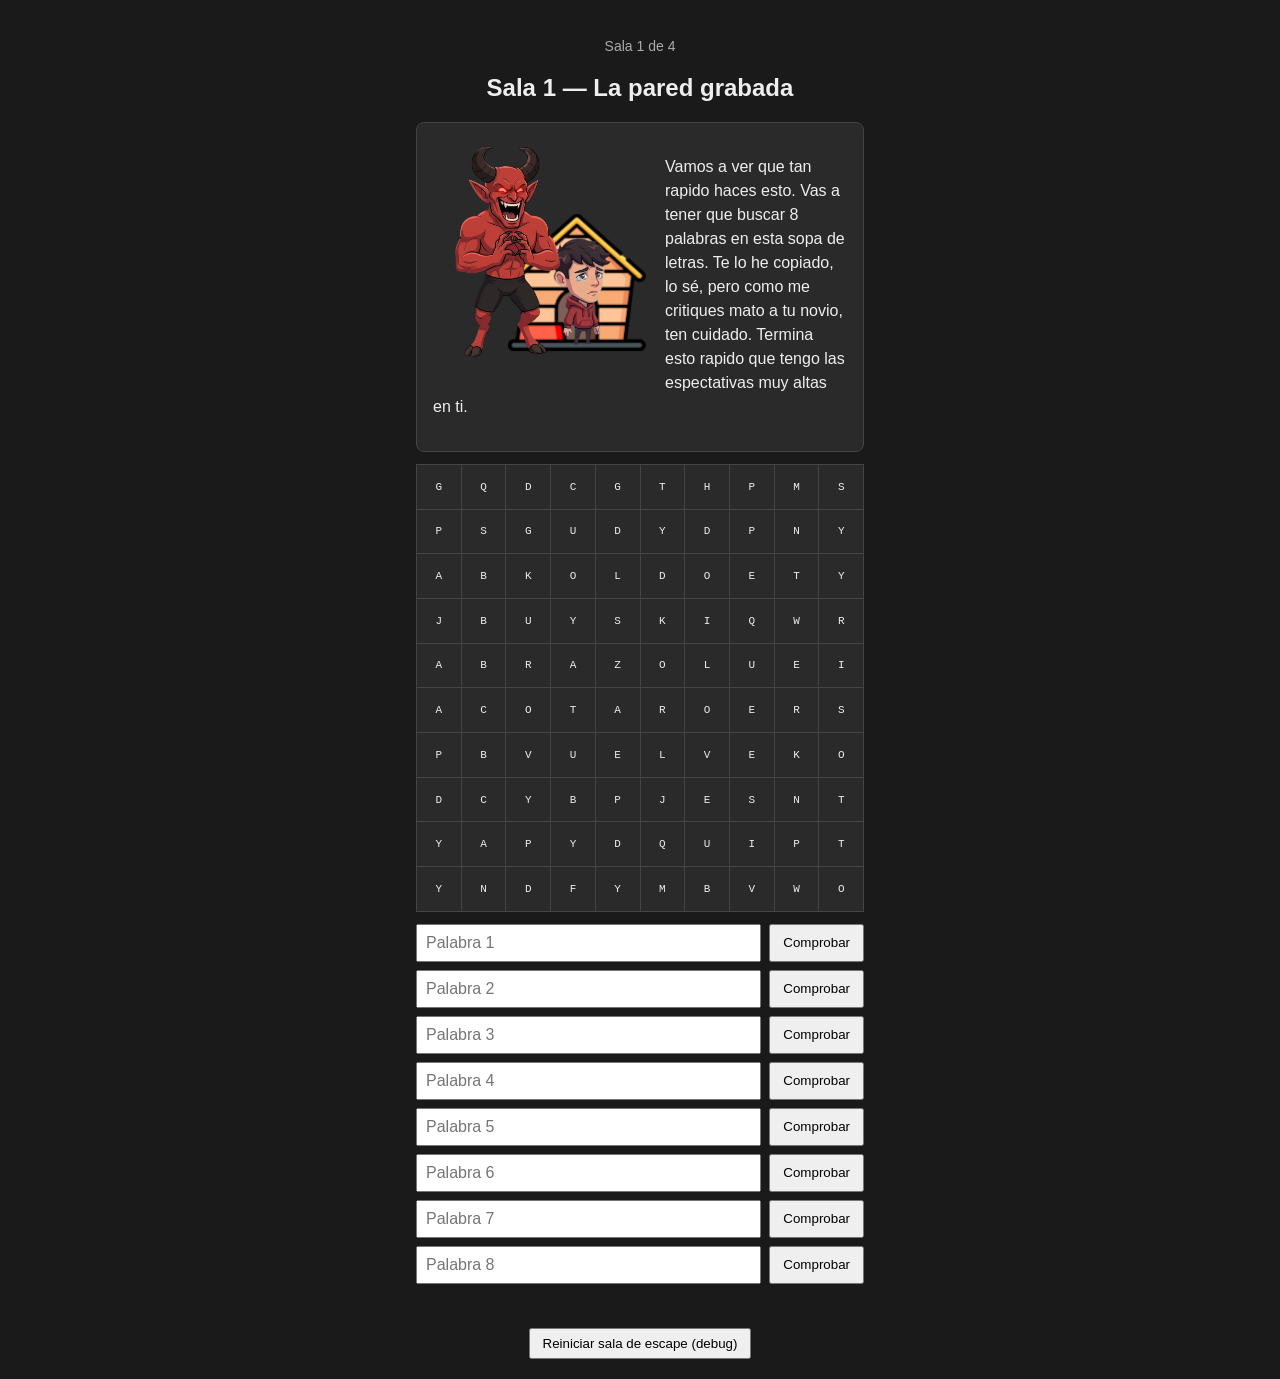
<file: escape.html>
<!DOCTYPE html>
<html lang="es">
<head>
<meta charset="UTF-8" />
<meta name="viewport" content="width=device-width, initial-scale=1.0" />
<title>Sala de Escape - Cumple de Candela</title>
<style>
  /* ============================================
     ESTILOS MINIMOS - SOLO FUNCIONALES, SIN DISEÑO
     (mismo criterio que mapa.html: primero que funcione)
     ============================================ */
  * { box-sizing: border-box; }

  body {
    margin: 0;
    font-family: sans-serif;
    background: #1a1a1a;
    color: #eee;
    min-height: 100vh;
    display: flex;
    flex-direction: column;
    align-items: center;
  }

  #contenedor {
    max-width: 480px;
    width: 100%;
    padding: 24px 16px;
  }

  #sala-progreso {
    text-align: center;
    color: #aaa;
    font-size: 14px;
    margin-bottom: 4px;
  }

  #sala-titulo {
    text-align: center;
  }

  #sala-pista {
    background: #2a2a2a;
    border: 1px solid #444;
    border-radius: 8px;
    padding: 16px;
    line-height: 1.5;
    white-space: pre-line; /* respeta los "\n\n" de pistas con varios párrafos (ej. sala 3) */
  }

  #input-codigo {
    width: 100%;
    padding: 10px;
    font-size: 16px;
    margin-top: 12px;
    box-sizing: border-box;
  }

  #btn-abrir-candado {
    width: 100%;
    padding: 10px;
    margin-top: 8px;
    cursor: pointer;
    font-size: 16px;
  }

  #sala-feedback {
    color: #f87171;
    min-height: 1.2em;
    text-align: center;
    margin-top: 8px;
  }

  /* ---- Sala tipo "elección" (casillas con foto para tocar) ---- */
  #eleccion-pista {
    background: #2a2a2a;
    border: 1px solid #444;
    border-radius: 8px;
    padding: 16px;
    line-height: 1.5;
    white-space: pre-line;
  }

  #eleccion-opciones {
    display: flex;
    justify-content: center;
    gap: 12px;
    margin-top: 12px;
  }

  .casilla-eleccion {
    background: #2a2a2a;
    border: 2px solid #444;
    border-radius: 8px;
    padding: 8px;
    width: 100px;
    cursor: pointer;
    font: inherit;
    color: #eee;
  }

  .casilla-eleccion:hover {
    border-color: #93c5fd;
  }

  .casilla-eleccion img {
    width: 100%;
    height: auto;
    display: block;
  }

  .casilla-eleccion span {
    display: block;
    margin-top: 6px;
    font-size: 14px;
  }

  /* ---- Sala tipo "sopa de letras" ---- */
  #sopa-intro {
    background: #2a2a2a;
    border: 1px solid #444;
    border-radius: 8px;
    padding: 16px;
    line-height: 1.5;
    overflow: hidden; /* contiene la imagen flotante de abajo, si no el fondo/borde quedan más bajos que ella */
  }

  /* mismo ancho que #img-demonio-final en mapa.html (mapa de niveles) */
  #img-demonio-sopa {
    float: left;
    width: 220px;
    height: auto;
    margin: 0 12px 8px 0;
  }

  #sopa-grilla {
    display: grid;
    gap: 1px;
    background: #444;
    border: 1px solid #444;
    margin: 12px 0;
    font-family: monospace;
    user-select: none;
  }

  .celda-sopa {
    background: #2a2a2a;
    color: #eee;
    aspect-ratio: 1;
    display: flex;
    align-items: center;
    justify-content: center;
    font-size: 11px;
    transition: color 0.3s ease;
  }

  .celda-sopa.encontrada {
    color: #f87171;
    font-weight: bold;
  }

  #sopa-palabras {
    display: flex;
    flex-direction: column;
    gap: 8px;
  }

  .fila-palabra-sopa {
    display: flex;
    gap: 8px;
  }

  .fila-palabra-sopa input {
    flex: 1;
    min-width: 0;
    padding: 8px;
    font-size: 16px;
    box-sizing: border-box;
  }

  .fila-palabra-sopa button {
    padding: 8px 12px;
    cursor: pointer;
  }

  /* ---- Sala tipo "juego 2048" ---- */
  #zona-2048 {
    text-align: center;
  }

  #intro-2048 {
    background: #2a2a2a;
    border: 1px solid #444;
    border-radius: 8px;
    padding: 16px;
    line-height: 1.5;
    text-align: left;
    margin-bottom: 12px;
    overflow: hidden; /* contiene la imagen flotante, mismo truco que #sopa-intro */
  }

  /* misma imagen y mismo ancho que en la sala 1 (#img-demonio-sopa) y que
     en el mapa (#img-demonio-final en mapa.html) */
  #img-demonio-2048 {
    float: left;
    width: 220px;
    height: auto;
    margin: 0 12px 8px 0;
  }

  #info-2048 {
    color: #ccc;
    margin-bottom: 8px;
  }

  #btn-jugar-2048 {
    padding: 10px 24px;
    font-size: 16px;
    cursor: pointer;
  }

  #tablero-2048 {
    display: grid;
    grid-template-columns: repeat(4, 1fr);
    gap: 6px;
    background: #444;
    border: 1px solid #444;
    border-radius: 6px;
    padding: 6px;
    margin: 12px auto 0;
    max-width: 320px;
  }

  .celda-2048 {
    background: #2a2a2a;
    color: #eee;
    aspect-ratio: 1;
    display: flex;
    align-items: center;
    justify-content: center;
    font-size: 20px;
    font-weight: bold;
    border-radius: 4px;
  }

  /* animación mínima al mover: la celda que cambió de valor (ficha que
     entró, se fusionó, o apareció nueva) hace un pequeño "pop" */
  @keyframes destacar-celda-2048 {
    0% { transform: scale(1.15); }
    100% { transform: scale(1); }
  }

  .celda-2048.actualizada {
    animation: destacar-celda-2048 0.15s ease-out;
  }

  /* ---- Diálogo / cutscenes (mismo motor que mapa.html, ver js/dialogo.js) ---- */
  #dialogo-overlay {
    position: fixed;
    inset: 0;
    background: rgba(0, 0, 0, 0.6);
    display: flex;
    flex-direction: column;
    align-items: center;
    justify-content: center;
    padding: 24px;
    z-index: 200;
  }

  #dialogo-overlay.oculto {
    display: none;
  }

  #dialogo-personaje {
    max-height: 38vh;
    width: auto;
    margin-bottom: -16px;
    pointer-events: none;
  }

  #dialogo-vineta {
    background: #fff;
    border-radius: 24px;
    padding: 20px 24px;
    max-width: 420px;
    width: 100%;
    box-shadow: 0 10px 30px rgba(0, 0, 0, 0.35);
    text-align: center;
  }

  #dialogo-nombre {
    margin: 0 0 8px;
    font-weight: bold;
    color: #d6336c;
  }

  #dialogo-texto {
    margin: 0 0 14px;
    font-size: 16px;
    line-height: 1.4;
    color: #1a1a1a;
  }

  #btn-dialogo-siguiente {
    padding: 8px 20px;
    cursor: pointer;
  }

  /* ---- Sala tipo "despedida" (la última, sin reto) ---- */
  #zona-despedida {
    text-align: center;
  }

  #despedida-texto {
    background: #2a2a2a;
    border: 1px solid #444;
    border-radius: 8px;
    padding: 16px;
    line-height: 1.5;
    text-align: left;
    white-space: pre-line;
  }

  #zona-despedida a {
    display: inline-block;
    margin-top: 16px;
    color: #93c5fd;
  }

  .oculto {
    display: none;
  }

  #zona-debug {
    text-align: center;
    padding: 20px;
  }

  #zona-debug button {
    padding: 6px 12px;
    cursor: pointer;
  }
</style>
</head>
<body>

  <div id="contenedor">
    <div id="zona-juego">
      <p id="sala-progreso"></p>
      <h2 id="sala-titulo"></h2>

      <div id="zona-codigo">
        <p id="sala-pista"></p>
        <input type="text" id="input-codigo" placeholder="Escribe el código" />
        <button id="btn-abrir-candado">Abrir candado</button>
        <p id="sala-feedback"></p>
      </div>

      <div id="zona-eleccion">
        <p id="eleccion-pista"></p>
        <div id="eleccion-opciones"><!-- casillas generadas por JS --></div>
      </div>

      <div id="zona-sopa-letras">
        <div id="sopa-intro">
          <img id="img-demonio-sopa" src="multimedia/demonio con casita.png" alt="Demonio con casita" />
          <p id="sopa-intro-texto"></p>
        </div>
        <div id="sopa-grilla"><!-- celdas generadas por JS --></div>
        <div id="sopa-palabras"><!-- filas de input generadas por JS --></div>
      </div>

      <div id="zona-2048">
        <div id="intro-2048">
          <img id="img-demonio-2048" src="multimedia/demonio con casita.png" alt="Demonio con casita" />
          <p id="intro-2048-texto"></p>
        </div>
        <p id="info-2048">
          <span id="puntuacion-2048"></span> ·
          <span id="objetivo-2048"></span> ·
          <span id="tiempo-2048"></span>
        </p>
        <button id="btn-jugar-2048">Jugar</button>
        <div id="tablero-2048" class="oculto"><!-- celdas generadas por JS --></div>
      </div>

      <div id="zona-despedida">
        <p id="despedida-texto"></p>
        <a href="mapa.html">← Volver al mapa</a>
      </div>
    </div>
  </div>

  <div id="zona-debug">
    <button id="btn-reiniciar-escape">Reiniciar sala de escape (debug)</button>
  </div>

  <!-- Diálogo / cutscenes: mismo motor que mapa.html. Se usa al fallar el
       2048 (sala 2) y para la conversación final antes de la despedida (sala 4) -->
  <div id="dialogo-overlay" class="oculto">
    <img id="dialogo-personaje" alt="" />
    <div id="dialogo-vineta">
      <p id="dialogo-nombre"></p>
      <p id="dialogo-texto"></p>
      <button id="btn-dialogo-siguiente">Siguiente ▶</button>
    </div>
  </div>

  <script src="js/normalizar.js"></script>
  <script src="js/sopa-letras.js"></script>
  <script src="js/juego-2048.js"></script>
  <script src="js/conversaciones.js"></script>
  <script src="js/dialogo.js"></script>
  <script src="js/escape-salas.js"></script>
  <script src="js/escape.js"></script>
</body>
</html>
</file>
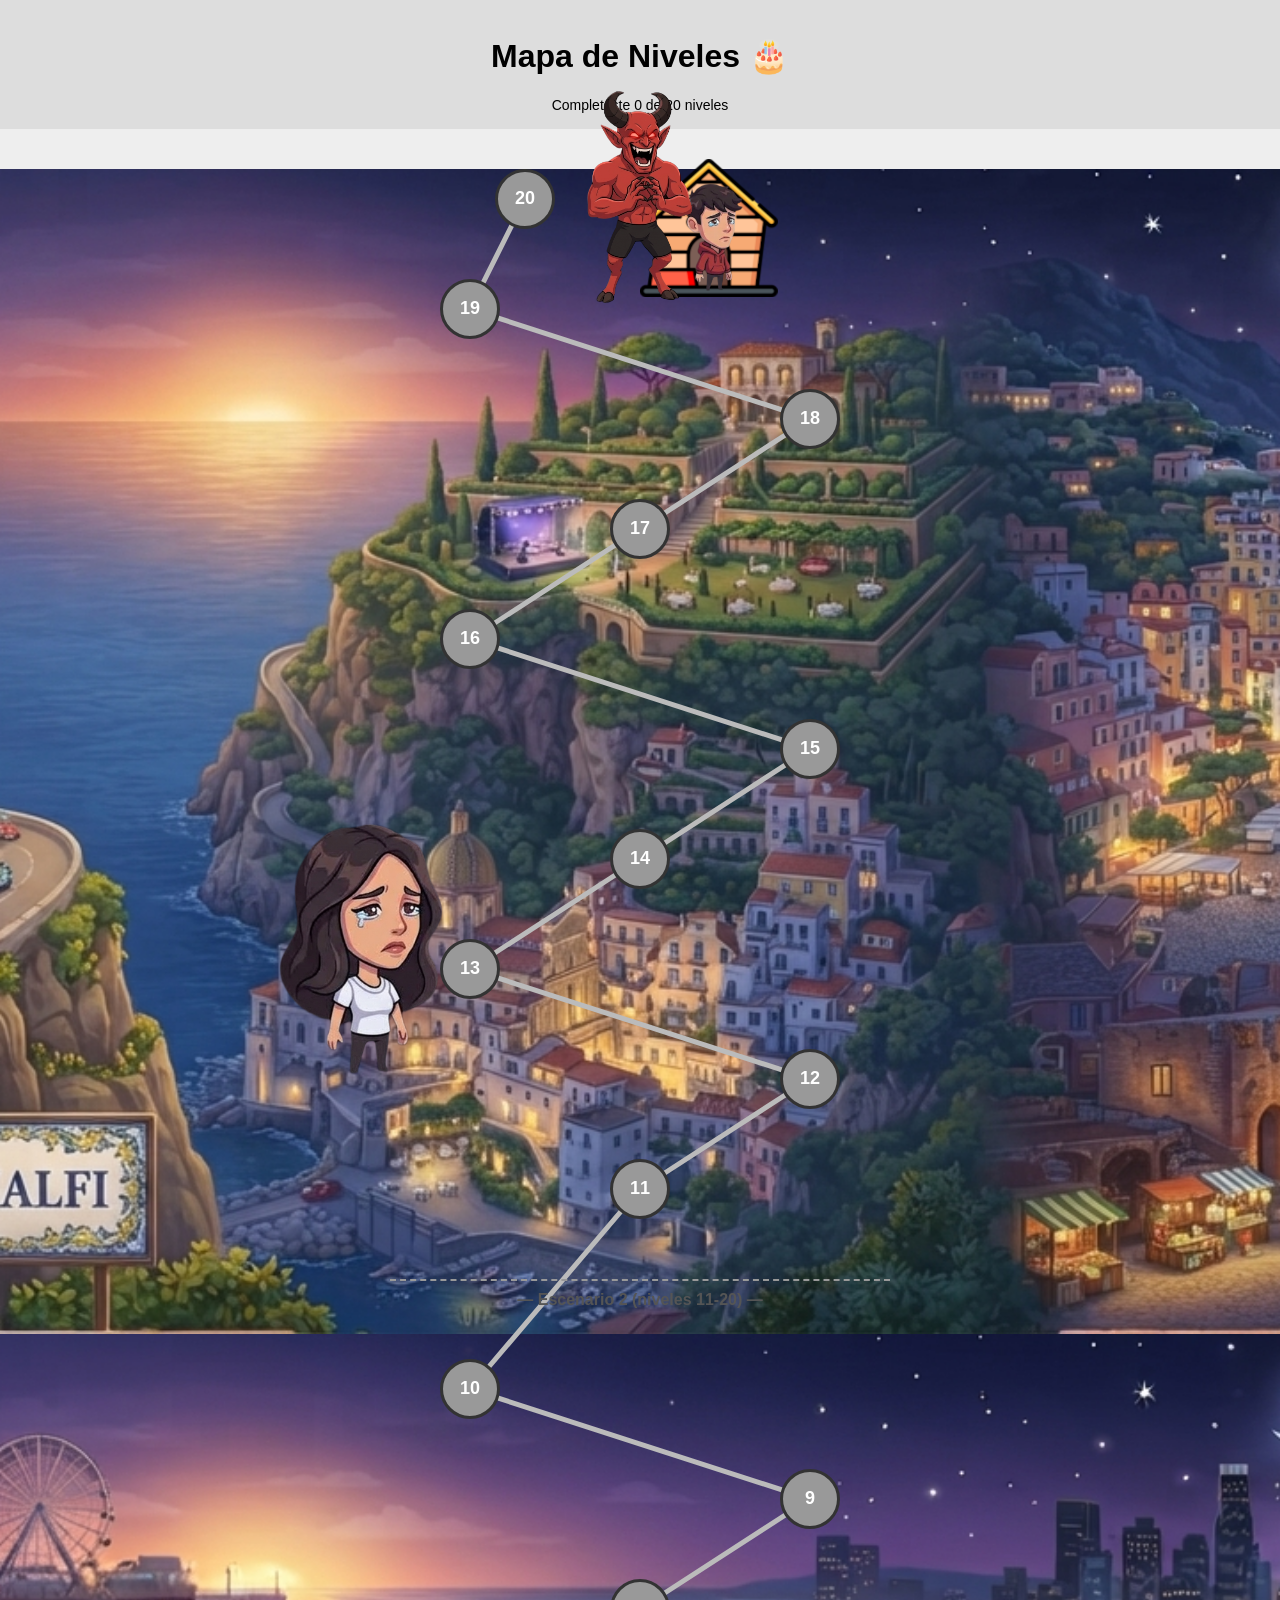
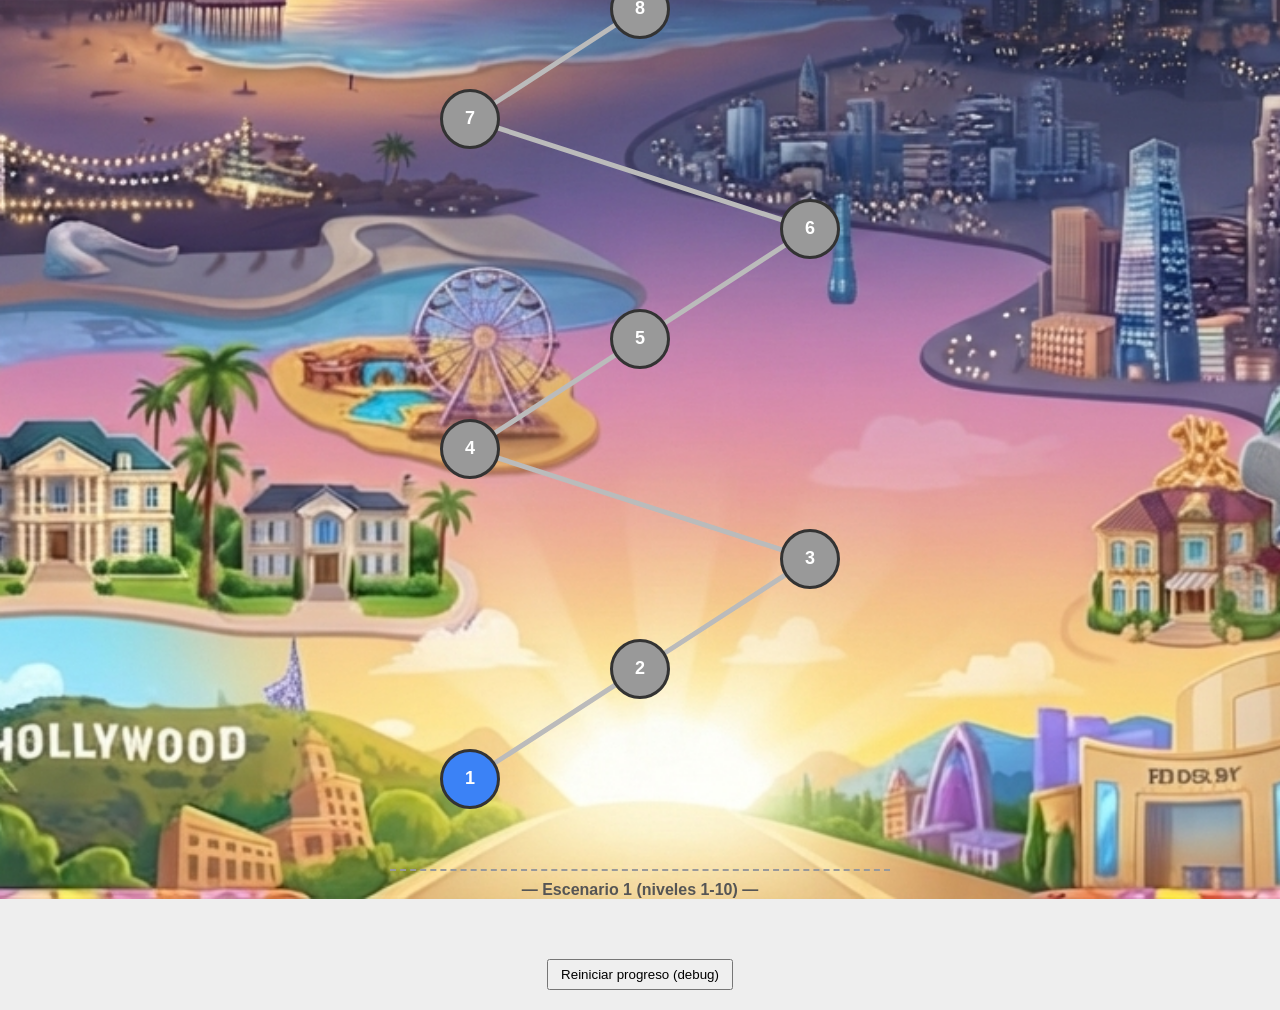
<file: mapa.html>
<!DOCTYPE html>
<html lang="es">
<head>
<meta charset="UTF-8" />
<meta name="viewport" content="width=device-width, initial-scale=1.0" />
<title>Mapa de Niveles - Cumple de Candela</title>
<style>
  /* ============================================
     ESTILOS MINIMOS - SOLO FUNCIONALES, SIN DISEÑO
     ============================================ */
  * { box-sizing: border-box; }

  body {
    margin: 0;
    font-family: sans-serif;
    background: #eee;
    overflow-x: hidden; /* los fondos de escenario rompen el ancho con 100vw (ver .fondo-escenario) */
  }

  header {
    padding: 16px;
    text-align: center;
    background: #ddd;
  }

  #progreso-texto {
    margin: 4px 0 0;
    font-size: 14px;
  }

  #mapa-wrapper {
    position: relative;
    max-width: 500px;
    margin: 0 auto;
    padding: 40px 0;
  }

  #rutas {
    position: absolute;
    top: 0;
    left: 0;
    pointer-events: none;
  }

  /* Fondos temáticos por escenario: un <div> por escenario, ubicado y
     medido en JS (calcularRangoVerticalEscenario en script.js) para que
     cubra justo el alto de sus niveles, no todo el mapa. Van antes que
     #rutas en el HTML para quedar siempre detrás de líneas/niveles/Candela. */
  #fondos-escenarios {
    position: absolute;
    top: 0;
    left: 0;
    width: 100%;
    pointer-events: none;
  }

  /* Full-bleed: rompe el ancho de 500px de #mapa-wrapper para que la
     imagen cubra TODO el ancho de la pantalla, no solo la columna angosta
     donde están los números. "left: 50%" + "translateX(-50%)" recentra
     el div (ya de 100vw de ancho) respecto al centro de la pantalla, no
     respecto a #mapa-wrapper. La posición vertical (top/height) sigue
     viniendo del JS, en coordenadas de #mapa-wrapper. */
  .fondo-escenario {
    position: absolute;
    left: 50%;
    width: 100vw;
    transform: translateX(-50%);
    background-size: cover;
    background-position: center;
  }

  /* Candela: en reposo vive en coordenadas del MAPA (position: absolute,
     relativa a #mapa-wrapper), así que scrollea junto con el resto del
     camino y se queda "pegada" a su nivel en vez de perseguir la pantalla. */
  #img-candela-cayendo {
    position: absolute;
    top: 0;
    left: 50%;
    width: 200px;
    height: auto;
    transform: translateX(-50%) rotate(0deg);
    transition: top 5s cubic-bezier(0.33, 0, 0.2, 1), left 5s cubic-bezier(0.33, 0, 0.2, 1), transform 5s cubic-bezier(0.33, 0, 0.2, 1);
    pointer-events: none;
    z-index: 20;
  }

  /* Solo durante la caída inicial se vuelve fija a la PANTALLA: así no se
     desincroniza del scroll automático de bienvenida, que tiene su propio
     ritmo de animación. Apenas aterriza, se saca esta clase (ver script.js). */
  #img-candela-cayendo.cayendo-desde-arriba {
    position: fixed;
  }

  #camino {
    display: flex;
    flex-direction: column-reverse; /* nivel 1 abajo, va subiendo */
    align-items: stretch;
    gap: 50px;
    position: relative;
  }

  .fila-nivel {
    display: flex;
    align-items: center;
    width: 100%;
    height: 60px; /* fijo: si no, la imagen del demonio (mucho más alta que
      un círculo de nivel) infla el alto de su fila y descuadra el
      espaciado del camino y los cálculos que miden el alto de las filas
      (fondo de escenario, scroll de bienvenida) */
  }

  /* demonio con casita, al lado del último nivel (desafío final).
     Más grande que su fila a propósito: sobresale visualmente gracias a
     que .fila-nivel tiene overflow visible por defecto, sin empujar el
     resto del camino. */
  #img-demonio-final {
    width: 220px;
    height: auto;
    margin-left: 10px;
  }

  /* zigzag simple: izquierda / centro / derecha, se repite (clase puesta por JS) */
  .fila-izquierda { justify-content: flex-start; padding-left: 10%; }
  .fila-centro     { justify-content: center; }
  .fila-derecha    { justify-content: flex-end; padding-right: 10%; }

  /* separador funcional entre escenarios (bloques de 10 niveles) */
  .divisor-escenario {
    text-align: center;
    font-weight: bold;
    color: #555;
    border-top: 2px dashed #999;
    padding-top: 10px;
    margin-top: 10px;
  }

  .nivel {
    width: 60px;
    height: 60px;
    border-radius: 50%;
    display: flex;
    align-items: center;
    justify-content: center;
    font-weight: bold;
    font-size: 18px;
    color: #fff;
    border: 3px solid #333;
    cursor: pointer;
    user-select: none;
    transition: background-color 0.5s ease; /* para que pasar a verde se vea animado */
  }

  /* la línea del camino también anima su color al pasar a verde */
  #rutas line {
    transition: stroke 0.5s ease;
  }

  .nivel.bloqueado {
    background: #999;
    cursor: not-allowed;
  }

  .nivel.desbloqueado {
    background: #3b82f6; /* azul: disponible para jugar */
  }

  .nivel.completado {
    background: #22c55e; /* verde: ya completado */
  }

  /* ---- Modal ---- */
  #modal-overlay {
    position: fixed;
    inset: 0;
    background: rgba(0, 0, 0, 0.5);
    display: flex;
    align-items: center;
    justify-content: center;
    z-index: 100; /* por encima de Candela (z-index 20), para que no se solapen */
  }

  #modal-overlay.oculto {
    display: none;
  }

  #modal {
    background: #fff;
    padding: 24px;
    border-radius: 8px;
    min-width: 260px;
    text-align: center;
  }

  #modal button {
    margin: 8px 4px 0;
    padding: 8px 16px;
    cursor: pointer;
  }

  #modal-pregunta {
    font-weight: bold;
  }

  #input-respuesta {
    width: 100%;
    padding: 8px;
    font-size: 16px;
    box-sizing: border-box;
  }

  #modal-feedback {
    color: #dc2626;
    min-height: 1.2em;
  }

  #zona-debug {
    text-align: center;
    padding: 20px;
  }

  #zona-debug button {
    padding: 6px 12px;
    cursor: pointer;
  }

  /* ---- Diálogo / cutscenes (conversaciones en puntos clave de la partida) ---- */
  #dialogo-overlay {
    position: fixed;
    inset: 0;
    background: rgba(0, 0, 0, 0.6); /* fondo oscurecido */
    display: flex;
    flex-direction: column;
    align-items: center;
    justify-content: center;
    padding: 24px;
    z-index: 200; /* por encima del modal (100) y de Candela (20) */
  }

  #dialogo-overlay.oculto {
    display: none;
  }

  #dialogo-personaje {
    max-height: 38vh;
    width: auto;
    margin-bottom: -16px; /* se superpone levemente con la viñeta */
    pointer-events: none;
  }

  /* la viñeta: caja central de bordes redondos con el texto */
  #dialogo-vineta {
    background: #fff;
    border-radius: 24px;
    padding: 20px 24px;
    max-width: 420px;
    width: 100%;
    box-shadow: 0 10px 30px rgba(0, 0, 0, 0.35);
    text-align: center;
  }

  #dialogo-nombre {
    margin: 0 0 8px;
    font-weight: bold;
    color: #d6336c;
  }

  #dialogo-texto {
    margin: 0 0 14px;
    font-size: 16px;
    line-height: 1.4;
  }

  #btn-dialogo-siguiente {
    padding: 8px 20px;
    cursor: pointer;
  }
</style>
</head>
<body>

  <header>
    <h1>Mapa de Niveles 🎂</h1>
    <p id="progreso-texto"></p>
  </header>

  <div id="mapa-wrapper">
    <div id="fondos-escenarios"><!-- fondos de cada escenario, generados por JS --></div>
    <svg id="rutas"></svg>
    <img id="img-candela-cayendo" src="multimedia/Candela/triste.png" alt="Candela" />
    <div id="camino"><!-- los niveles se generan aquí por JS --></div>
  </div>

  <div id="zona-debug">
    <button id="btn-reiniciar-progreso">Reiniciar progreso (debug)</button>
  </div>

  <!-- Modal de nivel -->
  <div id="modal-overlay" class="oculto">
    <div id="modal">
      <h2 id="modal-titulo">Nivel</h2>
      <p id="modal-estado"></p>
      <div id="zona-reto">
        <p id="modal-pregunta"></p>
        <input type="text" id="input-respuesta" placeholder="Escribe tu respuesta" />
        <p id="modal-feedback"></p>
        <button id="btn-comprobar-respuesta">Comprobar respuesta</button>
      </div>
      <button id="btn-cerrar-modal">Cerrar</button>
    </div>
  </div>

  <!-- Diálogo / cutscene: conversaciones en puntos clave de la partida -->
  <div id="dialogo-overlay" class="oculto">
    <img id="dialogo-personaje" alt="" />
    <div id="dialogo-vineta">
      <p id="dialogo-nombre"></p>
      <p id="dialogo-texto"></p>
      <button id="btn-dialogo-siguiente">Siguiente ▶</button>
    </div>
  </div>

  <script src="js/normalizar.js"></script>
  <script src="js/preguntas.js"></script>
  <script src="js/conversaciones.js"></script>
  <script src="js/dialogo.js"></script>
  <script src="js/script.js"></script>
</body>
</html>
</file>
